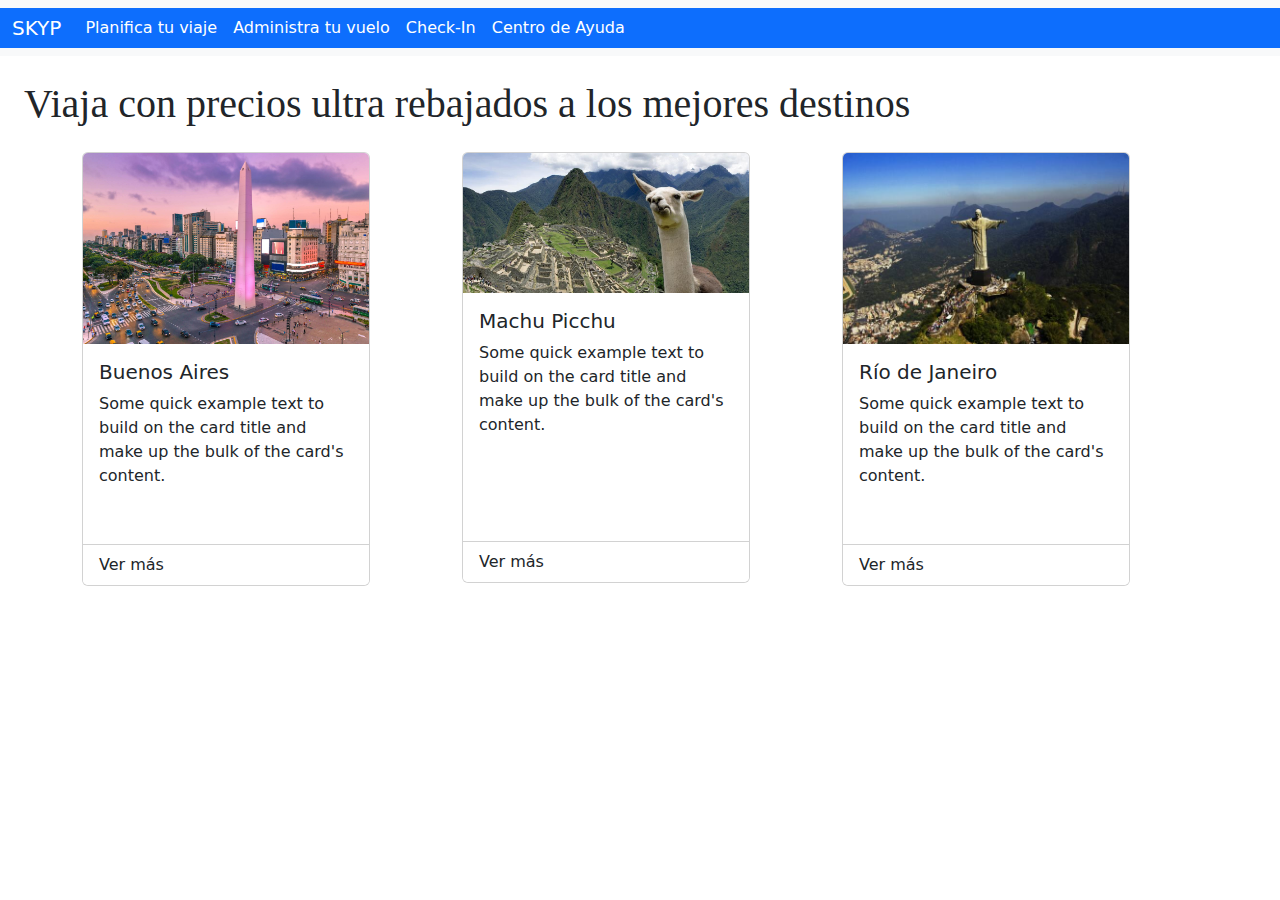
<file: Proyects/Aerolíneas SKYP 1/index.html>
<!DOCTYPE html>
<html lang="en">
  <head>
    <meta charset="UTF-8" />
    <meta name="viewport" content="width=device-width, initial-scale=1.0" />
    <link rel="stylesheet" href="./assets/style/style.css" />
    <link
      href="https://cdn.jsdelivr.net/npm/bootstrap@5.3.3/dist/css/bootstrap.min.css"
      rel="stylesheet"
      integrity="sha384-QWTKZyjpPEjISv5WaRU9OFeRpok6YctnYmDr5pNlyT2bRjXh0JMhjY6hW+ALEwIH"
      crossorigin="anonymous"
    />
    <script
      src="https://cdn.jsdelivr.net/npm/bootstrap@5.3.3/dist/js/bootstrap.bundle.min.js"
      integrity="sha384-YvpcrYf0tY3lHB60NNkmXc5s9fDVZLESaAA55NDzOxhy9GkcIdslK1eN7N6jIeHz"
      crossorigin="anonymous"
    ></script>
    <title>Aerolíneas SKYP</title>
  </head>
  <body>
    <nav class="navbar navbar-expand-lg bg-body-tertiary">
      <div class="container-fluid bg-primary text-white">
        <a class="navbar-brand text-white" href="#">SKYP</a>
        <button
          class="navbar-toggler"
          type="button"
          data-bs-toggle="collapse"
          data-bs-target="#navbarNav"
          aria-controls="navbarNav"
          aria-expanded="false"
          aria-label="Toggle navigation"
        >
          <span class="navbar-toggler-icon"></span>
        </button>
        <div class="collapse navbar-collapse" id="navbarNav">
          <ul class="navbar-nav">
            <li class="nav-item">
              <a class="nav-link text-white" href="#">Planifica tu viaje</a>
            </li>
            <li class="nav-item">
              <a class="nav-link text-white" href="#">Administra tu vuelo</a>
            </li>
            <li class="nav-item">
              <a class="nav-link text-white" href="#">Check-In</a>
            </li>
            <li class="nav-item">
              <a class="nav-link text-white" href="#">Centro de Ayuda</a>
            </li>
          </ul>
        </div>
      </div>
    </nav>
    <h1 class="m-4">
      Viaja con precios ultra rebajados a los mejores destinos
    </h1>
    <div class="container">
      <div class="row">
        <div class="col-4 ">
          <div class="card" style="width: 18rem;">
            <img
              src="./assets/images/buenos_aires.jpeg"
              class="card-img-top"
              alt="Buenos Aires"
            />
            <div class="card-body">
              <h5 class="card-title">Buenos Aires</h5>
              <p class="card-text">
                Some quick example text to build on the card title and make up
                the bulk of the card's content.
              </p>
              <br>
            </div>
            <ul class="list-group list-group-flush">
              <li class="list-group-item">Ver más</li>
            </ul>
          </div>
        </div>
        <div class="col-md-4 mb-4">
          <div class="card" style="width: 18rem;">
            <img
              src="./assets/images/machu_picchu.jpg"
              class="card-img-top"
              alt="Machu Picchu"
            />
            <div class="card-body">
              <h5 class="card-title">Machu Picchu</h5>
              <p class="card-text">
                Some quick example text to build on the card title and make up
                the bulk of the card's content.
              </p>
              <br>
              <br>
              <br>
            </div>
            <ul class="list-group list-group-flush">
              <li class="list-group-item">Ver más</li>
            </ul>
          </div>
        </div>
        <div class="col-md-4 mb-4">
          <div class="card" style="width: 18rem;">
            <img
              src="./assets/images/Rio do janeiro.jpg"
              class="card-img-top"
              alt="Río de Janeiro"
            />
            <div class="card-body">
              <h5 class="card-title">Río de Janeiro</h5>
              <p class="card-text">
                Some quick example text to build on the card title and make up
                the bulk of the card's content.
              </p>
              <br>
            </div>
            <ul class="list-group list-group-flush">
              <li class="list-group-item">Ver más</li>
            </ul>
          </div>
        </div>
      </div>
    </div>
  </body>
</html>
</file>
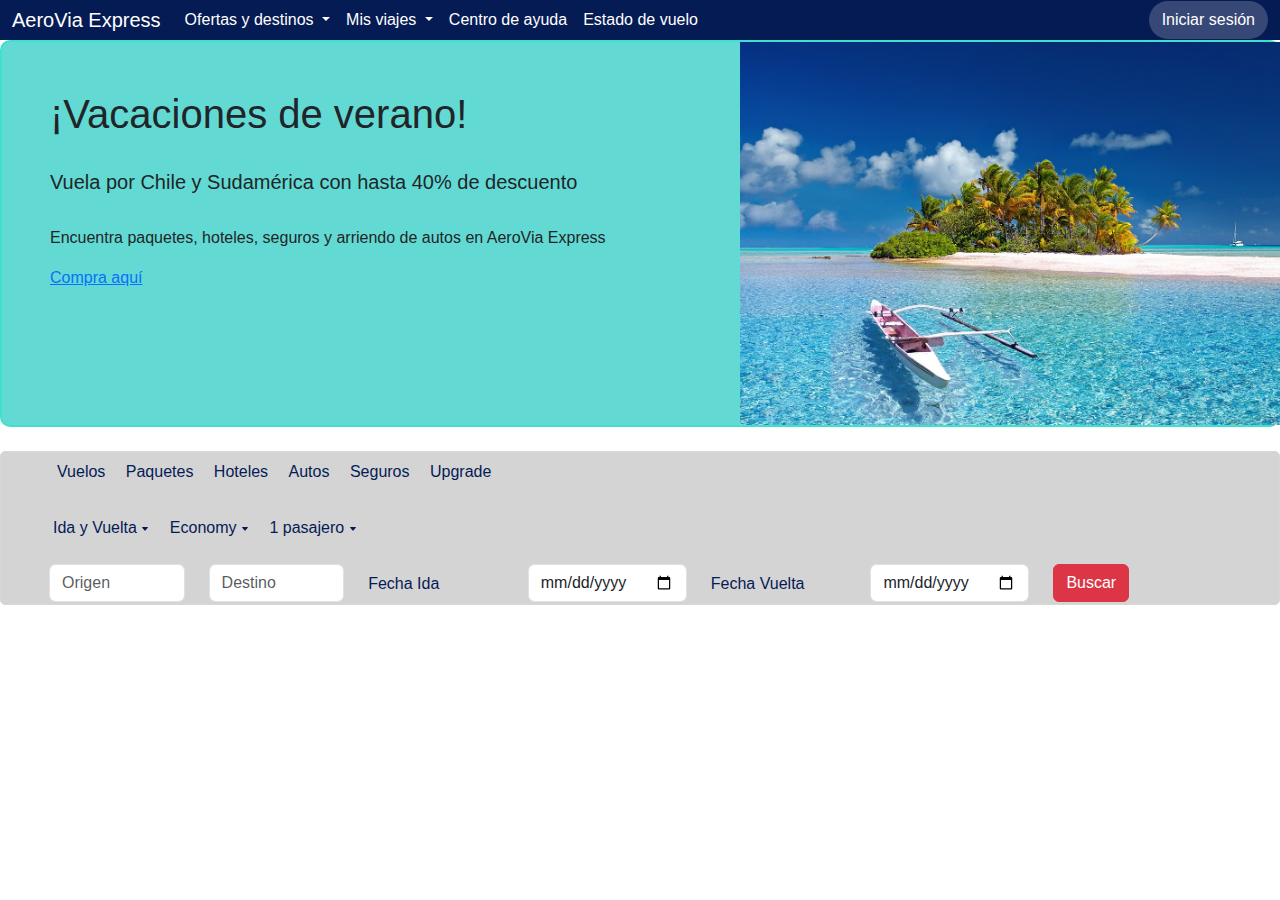
<file: Proyects/AeroVia Express/index.html>
<!DOCTYPE html>
<html lang="en">
<head>
    <meta charset="UTF-8">
    <meta name="viewport" content="width=device-width, initial-scale=1.0">
    <title>AeroVia Express</title>
    <link href="https://cdn.jsdelivr.net/npm/bootstrap@5.3.3/dist/css/bootstrap.min.css" rel="stylesheet" integrity="sha384-QWTKZyjpPEjISv5WaRU9OFeRpok6YctnYmDr5pNlyT2bRjXh0JMhjY6hW+ALEwIH" crossorigin="anonymous">
    <script src="https://cdn.jsdelivr.net/npm/bootstrap@5.3.3/dist/js/bootstrap.bundle.min.js" integrity="sha384-YvpcrYf0tY3lHB60NNkmXc5s9fDVZLESaAA55NDzOxhy9GkcIdslK1eN7N6jIeHz" crossorigin="anonymous"></script>
    <link rel="stylesheet" href="./assets/style/style.css">
</head>
<body class="p-0 m-0">
    <header>
        <div class="row">
            <div class="col-12">
                <nav class="navbar navbar-expand-lg bg-body-tertiary p-0">
                    <div class="container-fluid">
                      <a class="navbar-brand" href="#">AeroVia Express</a>
                      <button class="navbar-toggler" type="button" data-bs-toggle="collapse" data-bs-target="#navbarSupportedContent" aria-controls="navbarSupportedContent" aria-expanded="false" aria-label="Toggle navigation">
                        <span class="navbar-toggler-icon"></span>
                      </button>
                      <div class="collapse navbar-collapse" id="navbarSupportedContent">
                        <ul class="navbar-nav me-auto mb-2 mb-lg-0">
                        <li class="nav-item dropdown">
                                <a class="nav-link dropdown-toggle" href="#" role="button" data-bs-toggle="dropdown" aria-expanded="false">
                                  Ofertas y destinos
                                </a>
                                <ul class="dropdown-menu">
                                  <li><a class="dropdown-item" href="#">Action</a></li>
                                  <li><a class="dropdown-item" href="#">Another action</a></li>
                                  <li><hr class="dropdown-divider"></li>
                                  <li><a class="dropdown-item" href="#">Something else here</a></li>
                                </ul>
                        </li>
                          <li class="nav-item dropdown">
                            <a class="nav-link dropdown-toggle" href="#" role="button" data-bs-toggle="dropdown" aria-expanded="false">
                              Mis viajes
                            </a>
                            <ul class="dropdown-menu">
                              <li><a class="dropdown-item" href="#">Action</a></li>
                              <li><a class="dropdown-item" href="#">Another action</a></li>
                              <li><hr class="dropdown-divider"></li>
                              <li><a class="dropdown-item" href="#">Something else here</a></li>
                            </ul>
                          </li>
                          <li class="nav-item">
                            <a class="nav-link" href="#">Centro de ayuda</a>
                          </li>
                          <li class="nav-item">
                            <a class="nav-link" href="#">Estado de vuelo</a>
                          </li>
                        </ul>
                        <form class="d-flex" >
                          <button class="btn btn-outline type="submit">Iniciar sesión</button>
                        </form>
                      </div>
                    </div>
                  </nav>
            </div>
        </div>
        <div class="container-banner mb-2">
          <div class="row">
            <div class="col ms-5">
              <br>
              <br>
              <h1>¡Vacaciones de verano!</h1><br>
              <h5 class="">Vuela por Chile y Sudamérica con hasta 40% de descuento</h5><br>
              <p class="">Encuentra paquetes, hoteles, seguros y arriendo de autos en AeroVia Express</p>
              <a class="">Compra aquí</a>
            </div>
            <div class="col ms-5">
              <img src="./assets/images/polynesia.jpg" alt="AeroVia Express" class="img-fluid">
            </div>
    
          </div>
        </div>
    </header>
    <div class="container-form mt-4">
      <form action="">
        <div class="row align-items-center">
          <div class="col ms-5 ">
            <label class="form-label p-2">Vuelos</label>
            <label class="form-label p-2">Paquetes</label>
            <label class="form-label p-2">Hoteles</label>
            <label class="form-label p-2">Autos</label>
            <label class="form-label p-2">Seguros</label>
            <label class="form-label p-2">Upgrade</label>
          </div> 
        </div>
        <div class="row align-items-end">
          <div class="col ms-5 p-2">
            <label class="form-label p-2">Ida y Vuelta
              <svg xmlns="http://www.w3.org/2000/svg" width="8" height="8" fill="currentColor" class="bi bi-caret-down-fill" viewBox="0 0 16 16">
                <path d="M7.247 11.14 2.451 5.658C1.885 5.013 2.345 4 3.204 4h9.592a1 1 0 0 1 .753 1.659l-4.796 5.48a1 1 0 0 1-1.506 0z"/>
              </svg>
            </label>
           
            <label class="form-label p-2">Economy
              <svg xmlns="http://www.w3.org/2000/svg" width="8" height="8" fill="currentColor" class="bi bi-caret-down-fill" viewBox="0 0 16 16">
                <path d="M7.247 11.14 2.451 5.658C1.885 5.013 2.345 4 3.204 4h9.592a1 1 0 0 1 .753 1.659l-4.796 5.48a1 1 0 0 1-1.506 0z"/>
              </svg>
            </label>
           
            <label class="form-label p-2">1 pasajero
              <svg xmlns="http://www.w3.org/2000/svg" width="8" height="8" fill="currentColor" class="bi bi-caret-down-fill" viewBox="0 0 16 16">
                <path d="M7.247 11.14 2.451 5.658C1.885 5.013 2.345 4 3.204 4h9.592a1 1 0 0 1 .753 1.659l-4.796 5.48a1 1 0 0 1-1.506 0z"/>
              </svg> 
            </label>
             
          </div>
     
        </div>
        <div class="container ms-5 p-0 mt-0">
          <div class="row">
              <div class="col">
                  <input type="text" class="form-control" placeholder="Origen">
              </div>
              <div class="col">
                  <input type="text" class="form-control" placeholder="Destino">
              </div>
              <div class="col mt-2">
                    <label class="form-label">Fecha Ida</label>
              </div>
              <div class="col">
                <input type="date" class="form-control" placeholder="">
              </div>
              <div class="col mt-2">
                  <label class="form-label">Fecha Vuelta</label>
              </div>
              <div class="col">
                <input type="date" class="form-control" placeholder="">
              </div>
              <div class="col">
                  <button type="button" class="btn btn-danger">Buscar</button>
              </div>
          </div>
      </div>
      </div>
      </form>
</body>
</html>
</file>
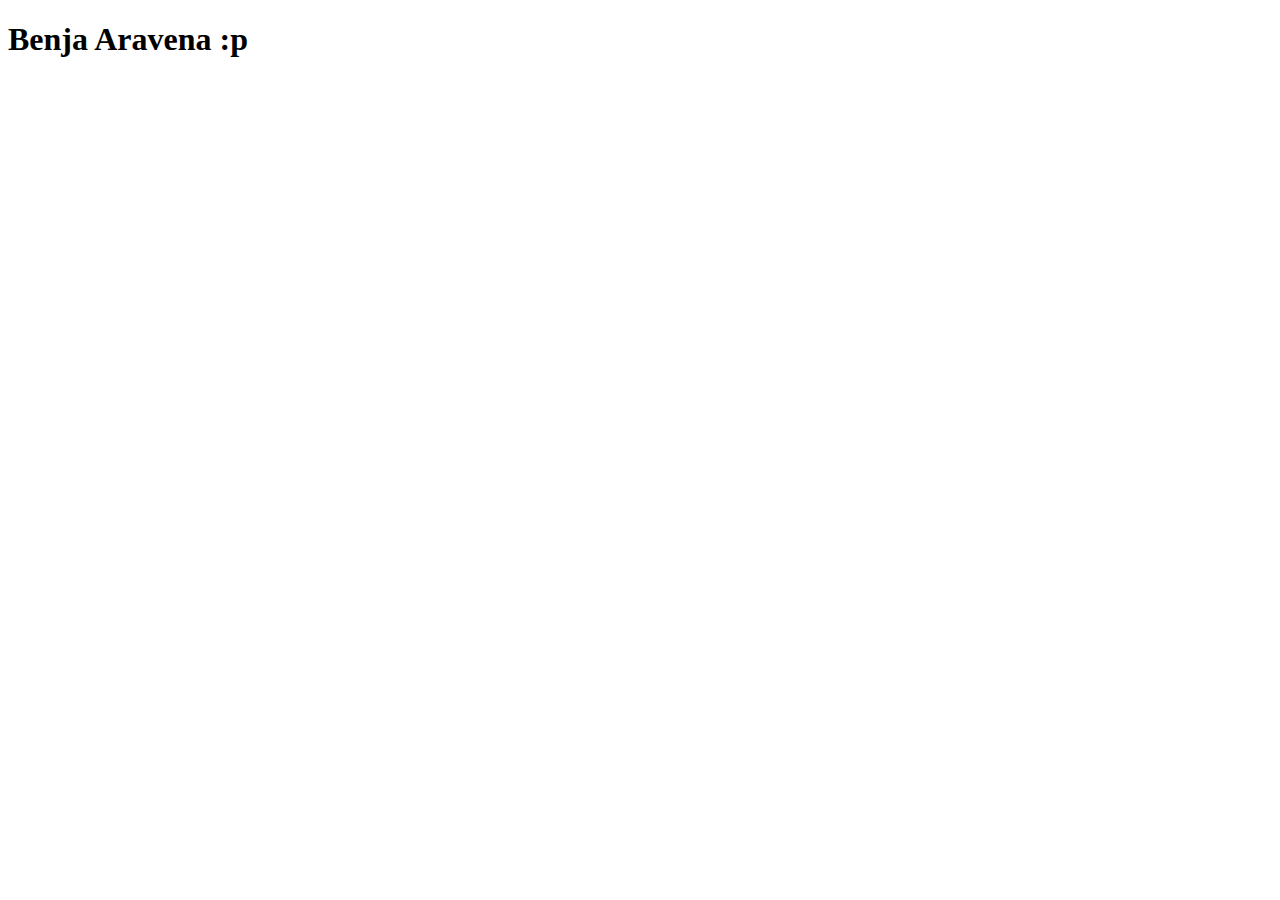
<file: Proyects/Banco Chilean/index.html>
<!DOCTYPE html>
<html lang="en">
<head>
    <meta charset="UTF-8">
    <meta name="viewport" content="width=device-width, initial-scale=1.0">
    <title>Document</title>
    <script src="./js.js"></script>
</head>
<body>
    <h1>Benja Aravena :p</h1>
</body>
</html>
</file>
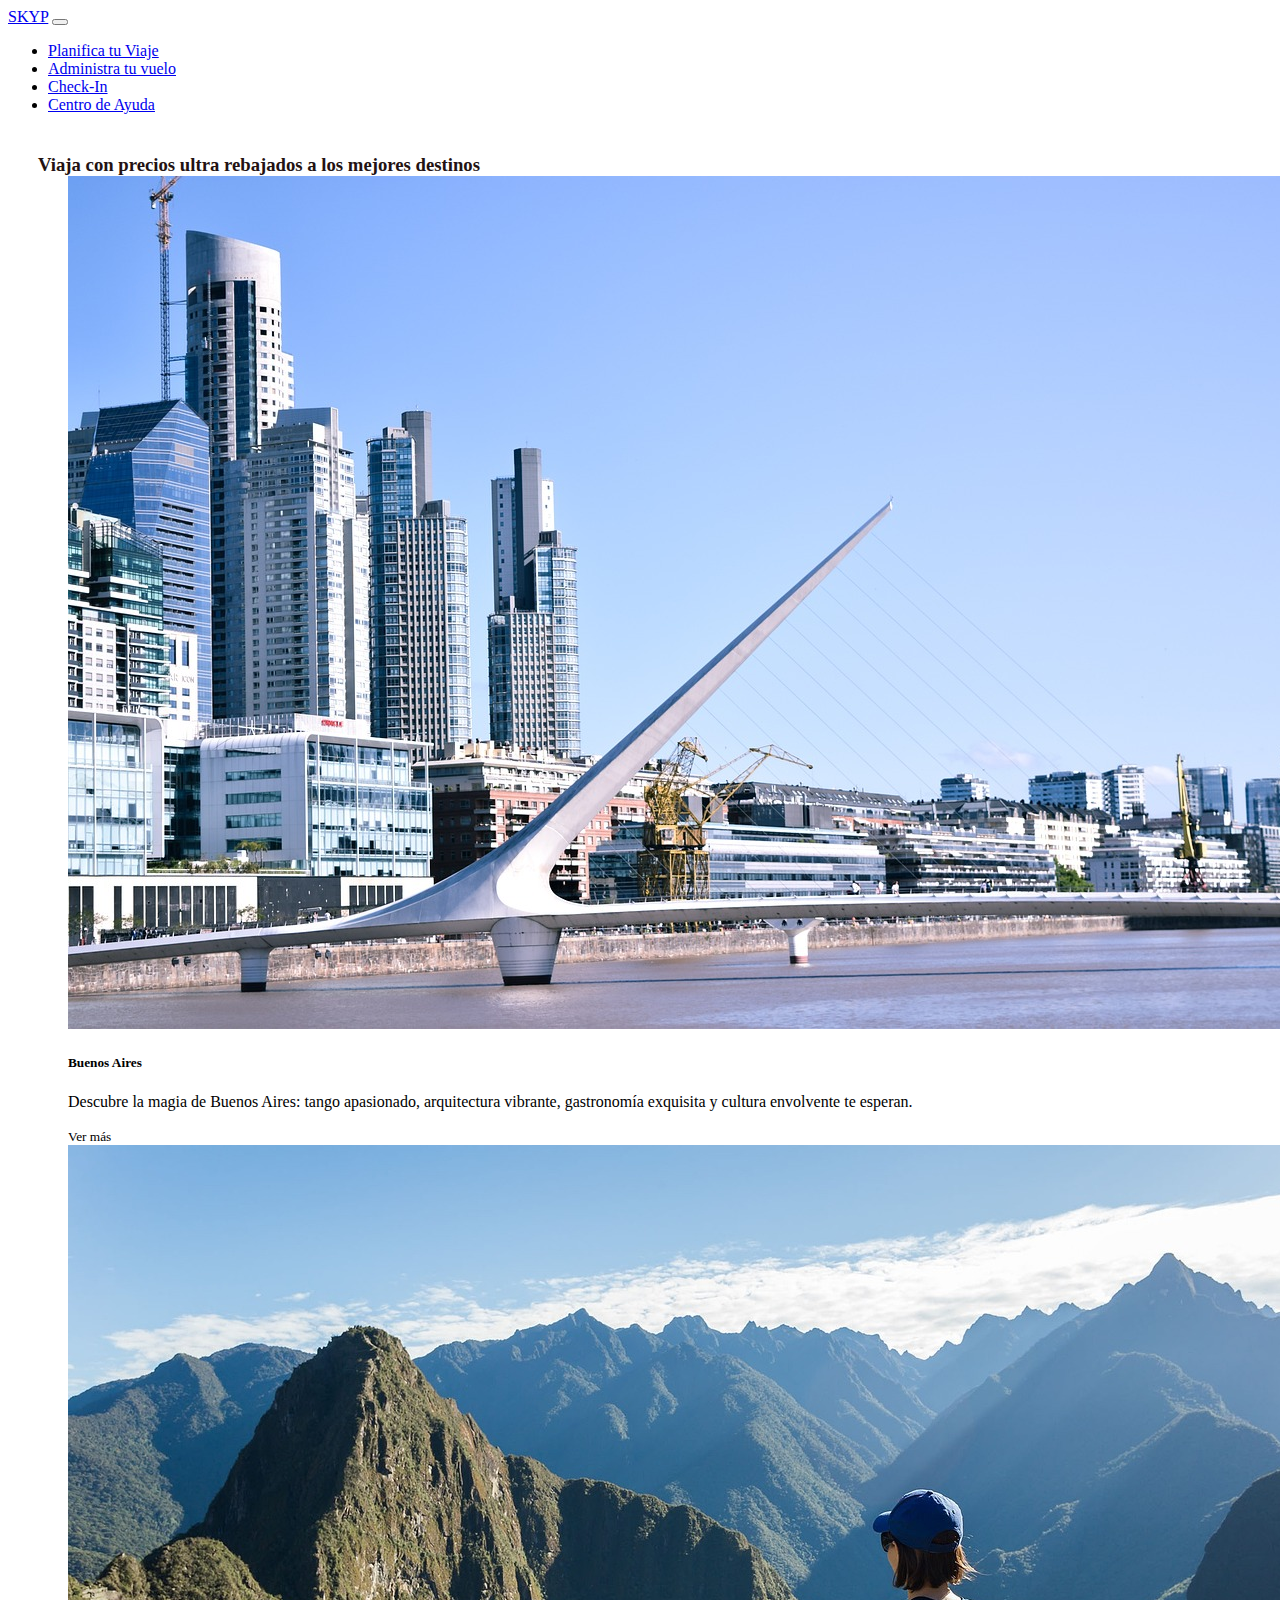
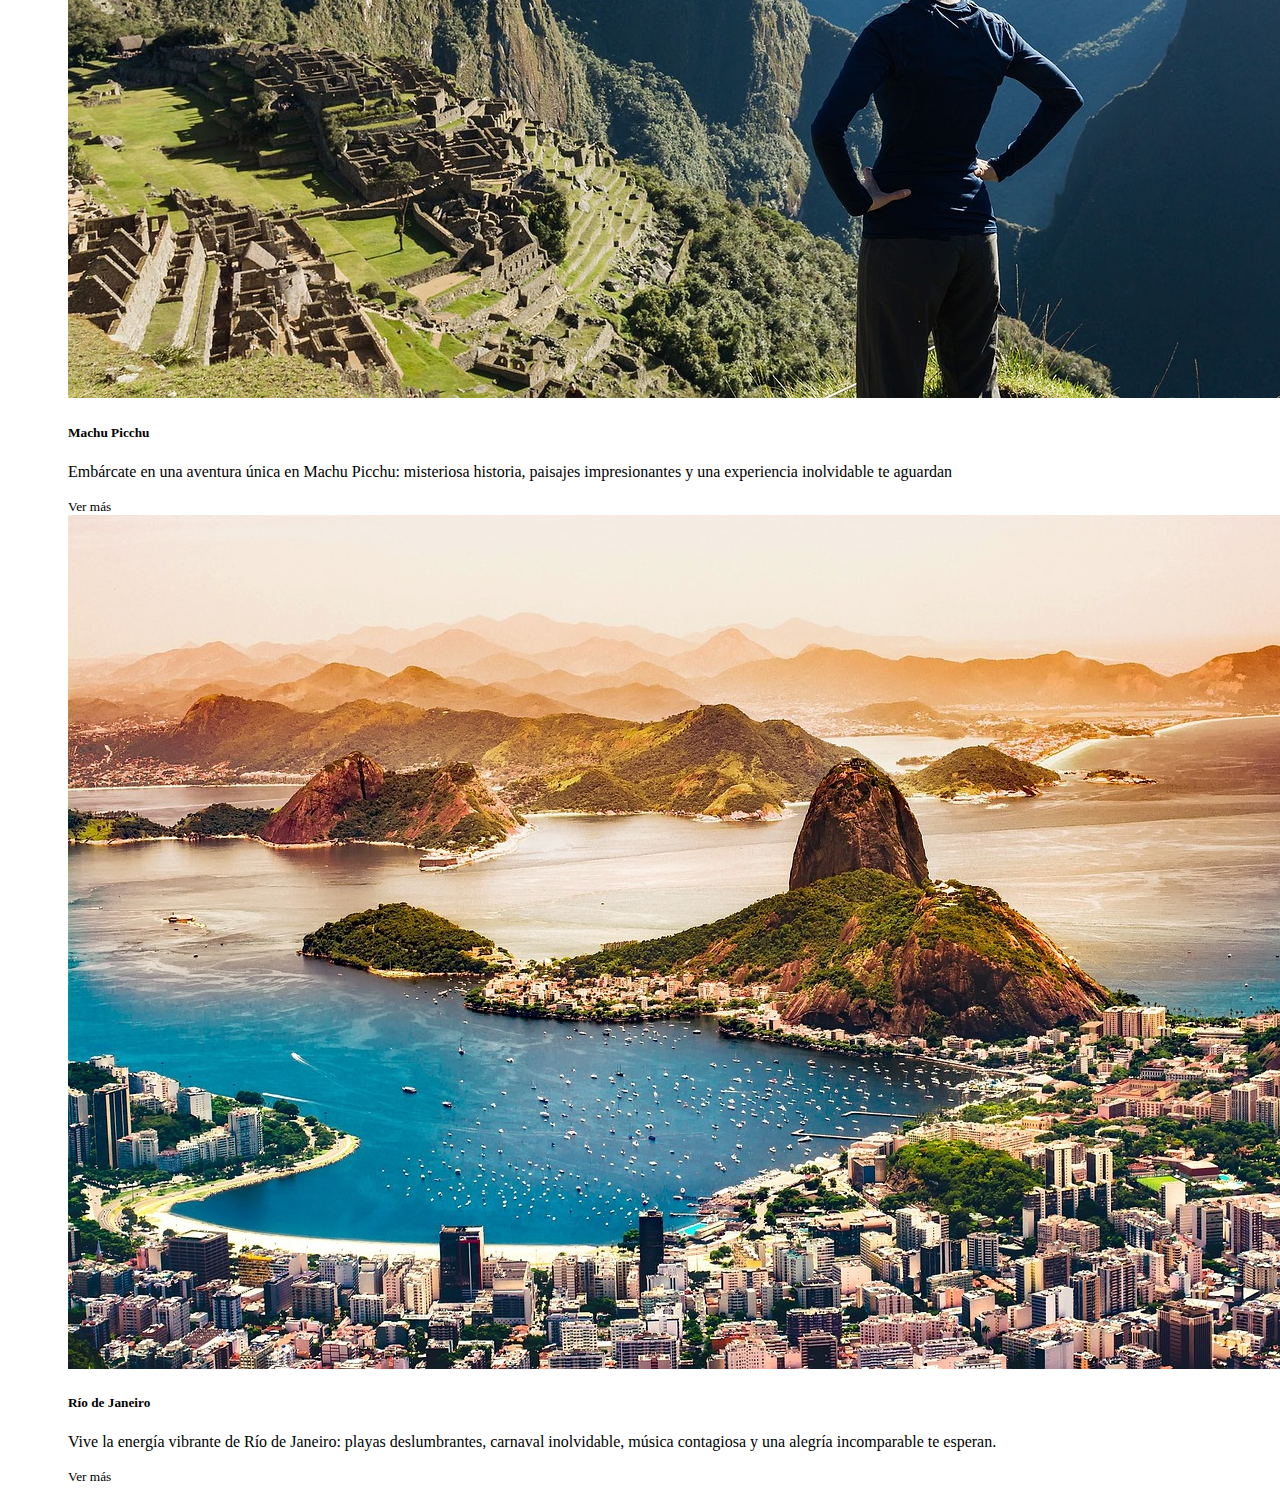
<file: Proyects/Skyp Pro/index.html>
<!doctype html>
<html lang="es">
  <head>
    <meta charset="utf-8">
    <meta name="viewport" content="width=device-width, initial-scale=1">
    <title>Aerolíneas SKYP</title>
    <link href="https://cdn.jsdelivr.net/npm/bootstrap@5.3.2/dist/css/bootstrap.min.css" rel="stylesheet" integrity="sha384-T3c6CoIi6uLrA9TneNEoa7RxnatzjcDSCmG1MXxSR1GAsXEV/Dwwykc2MPK8M2HN" crossorigin="anonymous">
    <link rel="stylesheet" href="assets/css/style.css">
    <script src="https://code.jquery.com/jquery-3.6.4.min.js"></script>

</head>
  <body>
    
    <!--navbar-->
    <nav class="navbar bg-primary navbar-expand-lg " data-bs-theme="dark">
        <div class="container-fluid">
          <a class="navbar-brand" href="#">SKYP</a>
          <button class="navbar-toggler" type="button" data-bs-toggle="collapse" data-bs-target="#navbarSupportedContent" aria-controls="navbarSupportedContent" aria-expanded="false" aria-label="Toggle navigation">
            <span class="navbar-toggler-icon"></span>
          </button>
          <div class="collapse navbar-collapse" id="navbarSupportedContent">
            <ul class="navbar-nav me-auto mb-2 mb-lg-0">
              <li class="nav-item">
                <a class="nav-link" aria-current="page" href="#">Planifica tu Viaje</a>
              </li>
              <li class="nav-item">
                <a class="nav-link" href="#">Administra tu vuelo</a>
              </li>
              <li class="nav-item">
                <a class="nav-link" href="#">Check-In</a>
              </li>
              <li class="nav-item">
                <a class="nav-link" href="#">Centro de Ayuda</a>
              </li>             
            </ul>           
          </div>
        </div>
      </nav>

    
      <!--Cuerpo de la página-->

      <h3 class="tittle">Viaja con precios ultra rebajados a los mejores destinos
      </h3>


      <div class="row row-cols-1 row-cols-md-3 g-4">
        <div class="col">
          <div class="card h-100">
            <img src="assets/img/Buenos aires.jpg" class="card-img-top" alt="Buenos Aires">
            <div class="card-body">
              <h5 class="card-title">Buenos Aires</h5>
              <p class="card-text">Descubre la magia de Buenos Aires: tango apasionado, arquitectura vibrante, gastronomía exquisita y cultura envolvente te esperan.</p>
            </div>
            <div class="card-footer">
              <small class="text-body-secondary" id="Baires">Ver más</small>
            </div>
          </div>
        </div>
        <div class="col">
          <div class="card h-100">
            <img src="assets/img/machu pichu.jpg" class="card-img-top" alt="Machu Picchu">
            <div class="card-body">
              <h5 class="card-title">Machu Picchu</h5>
              <p class="card-text">Embárcate en una aventura única en Machu Picchu: misteriosa historia, paisajes impresionantes y una experiencia inolvidable te aguardan</p>
            </div>
            <div class="card-footer">
              <small class="text-body-secondary" id="MachuPicchu">Ver más</small>
            </div>
          </div>
        </div>
        <div class="col">
          <div class="card h-100">
            <img src="assets/img/Rio de janeiro.jpg" class="card-img-top" alt="Río de Janeior">
            <div class="card-body">
              <h5 class="card-title">Río de Janeiro</h5>
              <p class="card-text">Vive la energía vibrante de Río de Janeiro: playas deslumbrantes, carnaval inolvidable, música contagiosa y una alegría incomparable te esperan.</p>
            </div>
            <div class="card-footer">
              <small class="text-body-secondary" id="Rio">Ver más</small>
            </div>
          </div>
        </div>
      </div>

      <div class="detalles container"  id="detallesBaires">        
        <div class="card m-5" >
          <button type="button" class="btn-close" aria-label="Close"></button>
          <div class="row g-0">
            <div class="col-md-6">
              <img src="assets/img/Buenos aires.jpg" class="img-fluid rounded-start" alt="Buenos Aires">
            </div>
            <div class="col-md-6">
              <div class="card-body">
                <h5 class="card-title">Buenos Aires</h5>
                <p class="card-text">Explora Buenos Aires y descubre sus joyas culturales. Visita el emblemático barrio de La Boca, hogar del famoso Caminito, con sus coloridas casas y artistas callejeros. Recorre el histórico barrio de San Telmo, conocido por sus ferias de antigüedades y su arquitectura colonial. No te pierdas el elegante barrio de Recoleta, donde encontrarás el Cementerio de la Recoleta y el icónico Teatro Colón. Sumérgete en la vida nocturna en Palermo Soho, con sus bares y restaurantes trendy. Buenos Aires ofrece una experiencia inolvidable llena de historia, arte y diversión.</p>
                <p class="card-text"><small class="text-body-secondary">Ver vuelos disponibles</small></p>
              </div>
            </div>
          </div>
        </div>
      </div>

      <div class="detalles container"  id="detallesMachuPicchu">        
        <div class="card m-5" >
          <button type="button" class="btn-close" aria-label="Close"></button>
          <div class="row g-0">
            <div class="col-md-6">
              <img src="assets/img/machu pichu.jpg" class="img-fluid rounded-start" alt="Machu Picchu">
            </div>
            <div class="col-md-6">
              <div class="card-body">
                <h5 class="card-title">Machu Picchu</h5>
                <p class="card-text">
                  Descubre la majestuosidad de Machu Picchu, una maravilla arqueológica enclavada en las montañas de los Andes peruanos. Explora sus impresionantes terrazas incas, el Templo del Sol y la Puerta del Sol con vistas panorámicas. Sumérgete en la rica historia que envuelve cada piedra y disfruta de la energía mística del lugar. Las rutas de senderismo como el Camino Inca te llevan a través de paisajes espectaculares. Machu Picchu, declarada Patrimonio de la Humanidad, ofrece una experiencia inolvidable, donde la cultura ancestral y la naturaleza se entrelazan de manera única.</p>
                <p class="card-text"><small class="text-body-secondary">Ver vuelos disponibles</small></p>
              </div>
            </div>
          </div>
        </div>
      </div>

      <div class="detalles container"  id="detallesRio">        
        <div class="card m-5" >
          <button type="button" class="btn-close" aria-label="Close"></button>
          <div class="row g-0">
            <div class="col-md-6">
              <img src="assets/img/Rio de janeiro.jpg" class="img-fluid rounded-start" alt="Río de janeiro">
            </div>
            <div class="col-md-6">
              <div class="card-body">
                <h5 class="card-title">Rio de Janeiro</h5>
                <p class="card-text">
                  Explora la exuberante belleza de Río de Janeiro, conocida por sus icónicas playas como Copacabana e Ipanema, donde el sol brilla sobre arenas doradas y aguas cristalinas. Asciende al famoso Cristo Redentor para disfrutar de vistas panorámicas de la ciudad y la bahía de Guanabara. Sumérgete en el vibrante carnaval, donde la samba y el color deslumbran las calles. Descubre la autenticidad en el bohemio barrio de Santa Teresa y saborea la cocina brasileña en el Mercado Municipal. Río de Janeiro, con su energía contagiosa, te espera para vivir experiencias inolvidables.</p>
                <p class="card-text"><small class="text-body-secondary">Ver vuelos disponibles</small></p>
              </div>
            </div>
          </div>
        </div>
      </div>




      <script src="assets/js/script.js"></script>
    <script src="https://cdn.jsdelivr.net/npm/bootstrap@5.3.2/dist/js/bootstrap.bundle.min.js" integrity="sha384-C6RzsynM9kWDrMNeT87bh95OGNyZPhcTNXj1NW7RuBCsyN/o0jlpcV8Qyq46cDfL" crossorigin="anonymous"></script>
  </body>
</html>
</file>
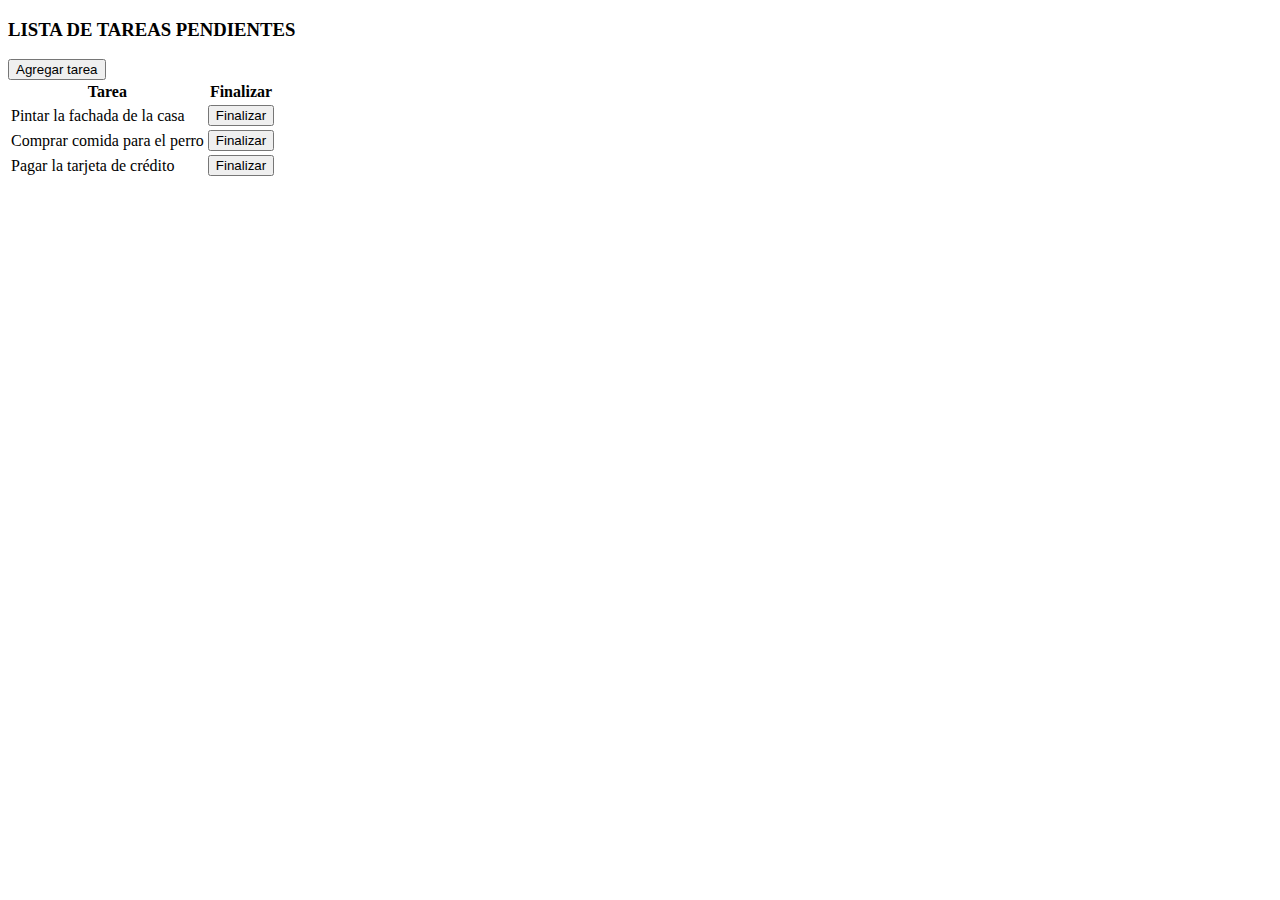
<file: Proyects/To Do Fruna/index.html>
<!doctype html>
<html lang="en">
  <head>
    <meta charset="utf-8">
    <meta name="viewport" content="width=device-width, initial-scale=1">
    <title>Lista de tareas pendientes</title>
    <link href="https://cdn.jsdelivr.net/npm/bootstrap@5.3.2/dist/css/bootstrap.min.css" rel="stylesheet" integrity="sha384-T3c6CoIi6uLrA9TneNEoa7RxnatzjcDSCmG1MXxSR1GAsXEV/Dwwykc2MPK8M2HN" crossorigin="anonymous">
    <link rel="stylesheet" href="assets/css/style.css">  
</head>
  <body>

    <div class="container text-center mt-4">
        <h3>LISTA DE TAREAS PENDIENTES</h3>
    </div>
    

    <div class="container">
        <button type="button" class="btn btn-success">Agregar tarea</button>
        <div id="formulario">
        <form action="">
            <div class="mb-3">
                <label for="exampleFormControlInput1" class="form-label">Nueva tarea</label>
                <input type="text" class="form-control" id="nuevaTarea" >
              </div>
              <div class="mb-3">
                <button type="button" class="btn btn-primary">Agregar</button>
              </div>
        </form>
    </div>
    </div>


    <div class="container mt-5">
    <table class="table" id="tabla-tareas">
        <thead>
          <tr>        
            <th scope="col">Tarea</th>
            <th scope="col">Finalizar</th>
          </tr>
        </thead>
        <tbody id="cuerpo-tabla">
          <tr>           
            <td></td>
            <td></td>           
          </tr>         
        </tbody>
      </table>
    </div>

      <script src="assets/js/script.js"></script>
    <script src="https://cdn.jsdelivr.net/npm/bootstrap@5.3.2/dist/js/bootstrap.bundle.min.js" integrity="sha384-C6RzsynM9kWDrMNeT87bh95OGNyZPhcTNXj1NW7RuBCsyN/o0jlpcV8Qyq46cDfL" crossorigin="anonymous"></script>
  </body>
</html>
</file>
<file: Proyects/Aerolíneas SKYP 1/assets/style/style.css>
h1{
    font-family: 'Times New Roman', Times, serif;
}
body{
    margin: 0;
    padding: 0;
}
</file>
<file: Proyects/AeroVia Express/assets/style/style.css>
body{
    margin: 0px;
    padding: 0px;
    font-family: Verdana, Geneva, Tahoma, sans-serif;
}
nav{
    margin: 0%;
    padding: 0%;
    background-color: #051B54;
}
.navbar-brand{
    font-family: 'Gill Sans', 'Gill Sans MT', Calibri, 'Trebuchet MS', sans-serif;
    color: white;
}
.container-fluid{
    background-color:#051B54 ;
    color: white;
}
.nav-link{
    color: white;
}
.btn-outline{
    background-color:  #FFFFFF33;
    color: white;
    border-radius: 25px;
}
.container-banner{
    background-color: #62DAD3;
    border-radius: 10px;
    border: 2px solid turquoise;

}
img{
 height: 425px;
 width: 660px;
 margin-left: 40px;
}
.container-form{
    border: 1px solid rgb(215, 215, 215);
    border-radius: 5px;
    color: #051B54;
    background-color: rgb(212, 212, 212);
    
}
</file>
<file: Proyects/Skyp Pro/assets/css/style.css>
.tittle{
    color: #231212;
    margin: 40px 0px 0px 30px;
    font-family: Georgia, 'Times New Roman', Times, serif;
}

.row{
    margin: 0px 60px 0px 60px;
    
}
.detalles{
    display: none;   
    border-radius: 8px; 
    box-shadow: 0 4px 8px rgba(0, 0, 0, 0.1); 
    position: absolute;
    top: 10%;
    left: 10%;
    z-index: 2;
  
}
</file>
<file: Proyects/To Do Fruna/assets/css/style.css>
#formulario{
    display: none;
}
</file>
